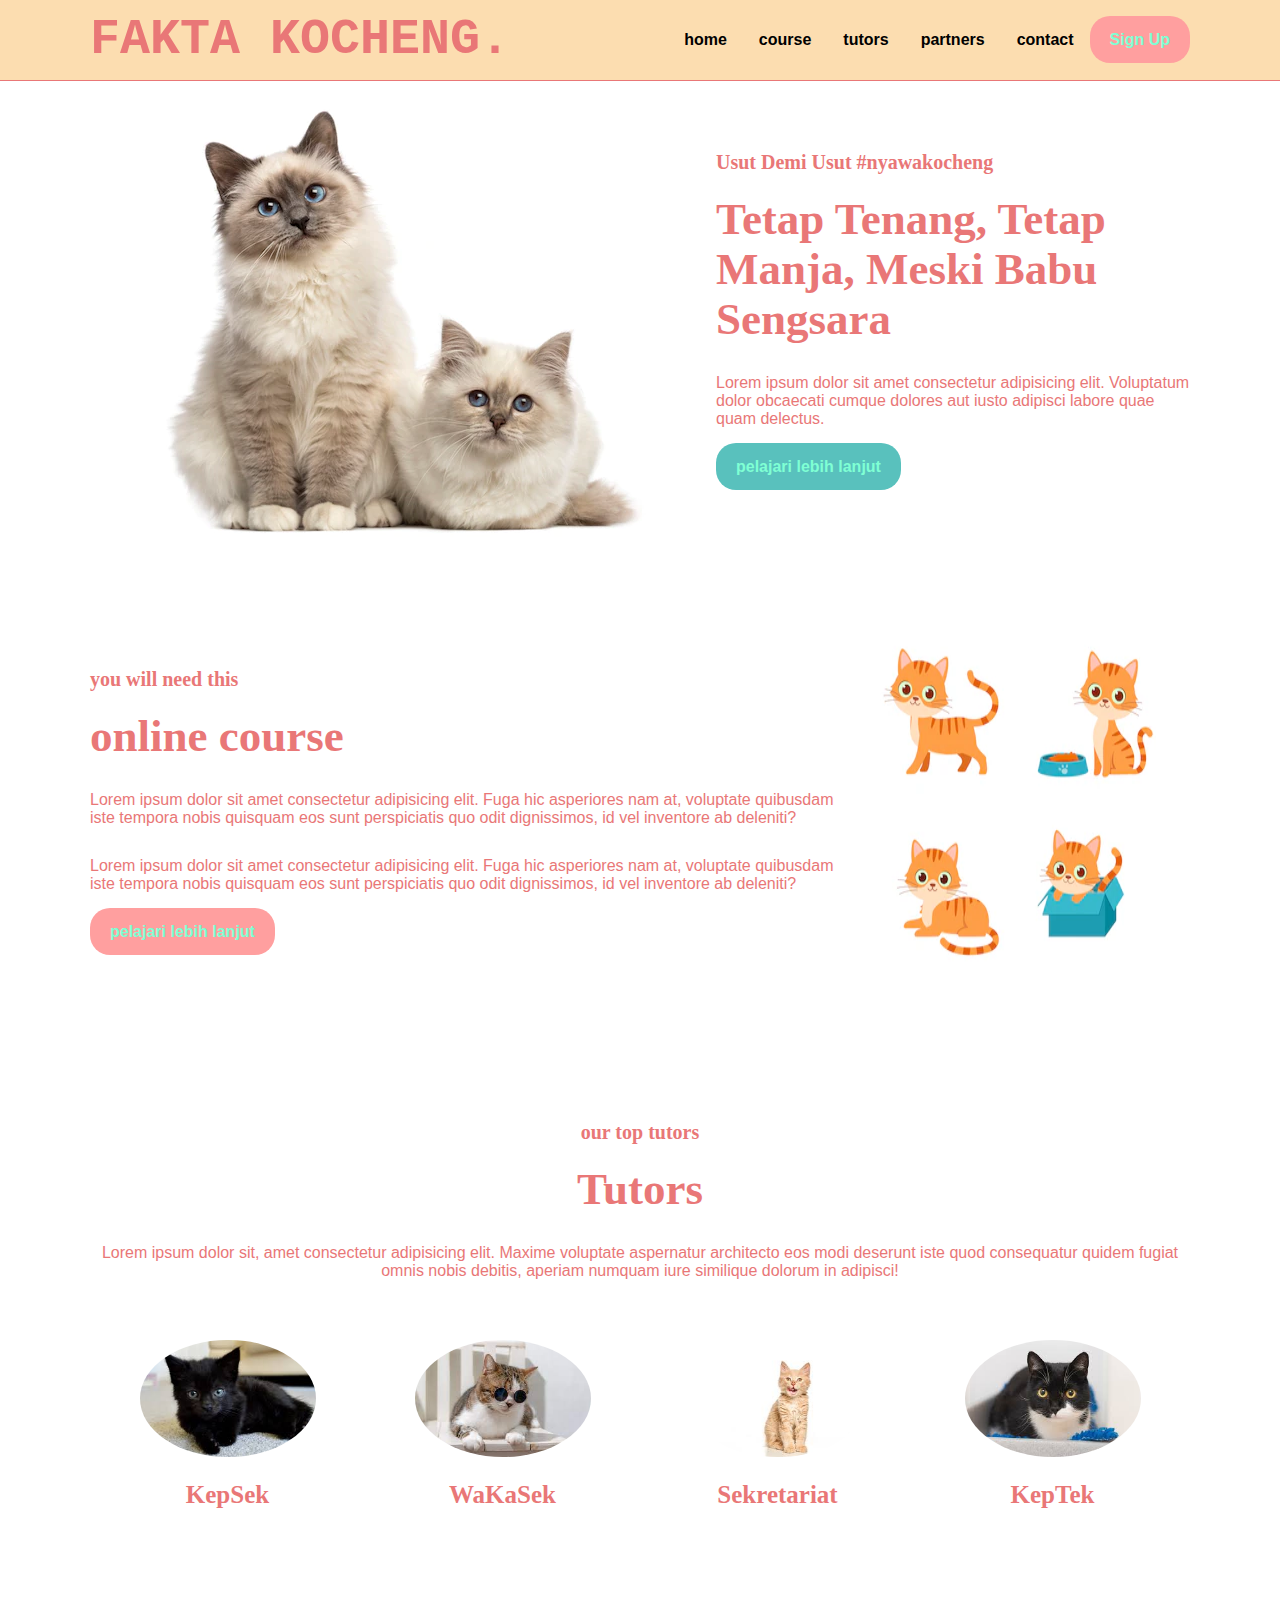
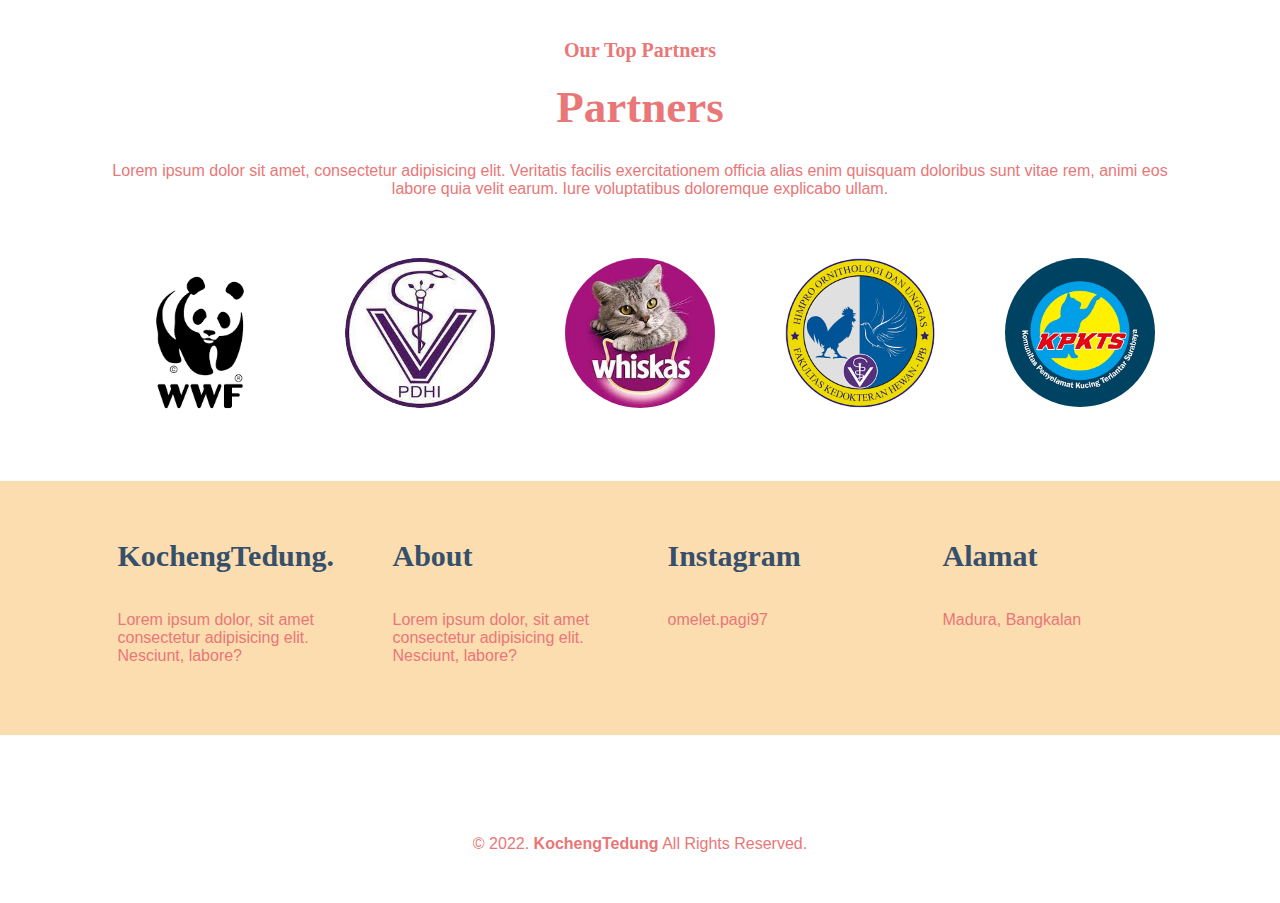
<file: index.html>
<!DOCTYPE html>
<html lang="en">
<head>
    <meta charset="UTF-8">
    <meta http-equiv="X-UA-Compatible" content="IE=edge">
    <meta name="viewport" content="width=device-width, initial-scale=1.0">
    <title>Kocheng Tedung</title>
    <link rel="stylesheet" href="accessoris.css">
</head>
<body>
    <nav>
        <div class="wrapper">
            <div class="logo"><a href="">FAKTA KOCHENG.</a></div>
            <div class="menu">
                <ul>
                    <li><a href="#home">home</a></li>
                    <li><a href="#course">course</a></li>
                    <li><a href="#tutors">tutors</a></li>
                    <li><a href="#partners">partners</a></li>
                    <li><a href="contact.html">contact</a></li>
                    <li><a href="" class="tbl-biru">Sign Up</a></li>
                </ul>
            </div>
        </div>
    </nav>
    <div class="wrapper">
        <!-- untuk home -->
        <section id="home">
            <img src="miawww1.webp"/>
            <div class="kolom">
                <p class="deskripsi">Usut Demi Usut #nyawakocheng</p>
                <h2>Tetap Tenang, Tetap Manja, Meski Babu Sengsara</h2>
                <p>Lorem ipsum dolor sit amet consectetur adipisicing elit. Voluptatum dolor obcaecati cumque dolores aut iusto adipisci labore quae quam delectus.</p>
                <p><a href="" class="tbl-pink">pelajari lebih lanjut</a></p>
            </div>
        </section>

        <!-- untuk course -->
        <section id="course">
            <div class="kolom">
                <p class="deskripsi">you will need this</p>
                <h2>online course</h2>
                <p>Lorem ipsum dolor sit amet consectetur adipisicing elit. Fuga hic asperiores nam at, voluptate quibusdam iste tempora nobis quisquam eos sunt perspiciatis quo odit dignissimos, id vel inventore ab deleniti?</p>
                <p>Lorem ipsum dolor sit amet consectetur adipisicing elit. Fuga hic asperiores nam at, voluptate quibusdam iste tempora nobis quisquam eos sunt perspiciatis quo odit dignissimos, id vel inventore ab deleniti?</p>
                <p><a href="" class="tbl-biru">pelajari lebih lanjut</a></p>
            </div>
            <img src="cartoon.webp"/>
        </section>
        <!-- untuk tutors -->
        <section id="tutors">
            <div class="tengah">
                <div class="kolom">
                    <p class="deskripsi">our top tutors</p>
                    <h2>Tutors</h2>
                    <p>Lorem ipsum dolor sit, amet consectetur adipisicing elit. Maxime voluptate aspernatur architecto eos modi deserunt iste quod consequatur quidem fugiat omnis nobis debitis, aperiam numquam iure similique dolorum in adipisci!</p>
                </div>
                <div class="tutors-list">
                    <div class="kartu-tutors">
                        <img src="cat5.jpg"/>
                        <p>KepSek</p>
                    </div>
                    <div class="kartu-tutors">
                        <img src="cat2.jpg"/>
                        <p>WaKaSek</p>
                    </div>
                    <div class="kartu-tutors">
                        <img src="cat3.jpg"/>
                        <p>Sekretariat</p>
                    </div>
                    <div class="kartu-tutors">
                        <img src="cat4.jpg"/>
                        <p>KepTek</p>
                    </div>
                </div>
            </div>
        </section>
        <!-- partners -->
        <section id="partners">
            <div class="tengah">
                <div class="kolom">
                    <p class="deskripsi">Our Top Partners</p>
                    <h2>Partners</h2>
                    <p>Lorem ipsum dolor sit amet, consectetur adipisicing elit. Veritatis facilis exercitationem officia alias enim quisquam doloribus sunt vitae rem, animi eos labore quia velit earum. Iure voluptatibus doloremque explicabo ullam.</p>
                </div>
                <div class="partners-list">
                    <div class="kartu-partners">
                        <img src="logo1.png"/>
                    </div>
                    <div class="kartu-partners">
                        <img src="logo2.jpg">
                    </div>
                    <div class="kartu-partners">
                        <img src="logo3.jpg">
                    </div> 
                    <div class="kartu-partners">
                        <img src="logo4.png">
                    </div>
                    <div class="kartu-partners">
                        <img src="logo5.png">
                    </div>
                </div> 
            </div>       
        </section>                   
    </div>

    <div id="contact">
        <div class="wrapper">
            <div class="footer">
                <div class="footer-section">
                    <h3>KochengTedung.</h3>
                    <p>Lorem ipsum dolor, sit amet consectetur adipisicing elit. Nesciunt, labore?</p>
                </div>
                <div class="footer-section">
                    <h3>About</h3>
                    <p>Lorem ipsum dolor, sit amet consectetur adipisicing elit. Nesciunt, labore?</p>
                </div>
                <div class="footer-section">
                    <h3>Instagram</h3>
                    <p>omelet.pagi97</p>
                </div>
                <div class="footer-section">
                    <h3>Alamat</h3>
                    <p>Madura, Bangkalan</p>
                </div>
            </div>
        </div>
    </div>
    <div id="copyright">
        <div class="wrapper">
            &copy; 2022. <b>KochengTedung</b> All Rights Reserved.
        </div>
    </div>
</body>
</html>
</file>
<file: accessoris.css>
*{
    text-decoration: none;
    margin: 0px;
    padding: 0px;
}

body {
    margin: 0px;
    padding: 0px;
    font-family: 'Open Sans',sans-serif;
}

.wrapper {
    width: 1100px;
    margin: auto;
    position: relative;
    color: #E97777;
}

.logo a {
    font-size: 50px;
    font-weight: 800;
    float: left;
    font-family: courier;
    color: #E97777;
}

.menu {
    float: right;
}

nav {
    width: 100%;
    margin: auto;
    display: flex;
    line-height: 80px;
    position: sticky;
    position: -webkit-sticky;
    top: 0;
    background: #FCDDB0;
    z-index: 1;
    border-bottom: 1px solid #E97777;
}

nav ul {
    list-style-type: none;
    margin: 0;
    padding: 0;
    overflow: hidden;
}

nav ul li {
    float: left;
}

nav ul li a {
    color: black;
    font-weight: bold;
    text-align: center;
    padding: 0px 16px 0px 16px;
    text-decoration: none;
}

nav ul li a:hover {
    text-decoration: underline;
}

section {
    margin: auto;
    display: flex;
    margin-bottom: 50px;
}

.kolom {
    margin-top: 50px;
    margin-bottom: 50px;
}

.kolom .deskripsi {
    font-size: 20px;
    font-weight: bold;
    font-family: 'comic sans ms';
    color: #E97777;
}

h2 {
    font-family: 'comic sans ms';
    font-weight: 800;
    font-size: 45px;
    margin-bottom: 20px;
    color: #E97777;
    width: 100%;
    line-height: 50px;
}

a.tbl-biru {
    background: #FF9F9F;
    border-radius: 20px;
    margin-top: 20px;
    padding: 15px 20px 15px 20px;
    color: aquamarine;
    cursor: pointer;
    font-weight: bold;
}

a.tbl-biru:hover {
    background: #59C1BD;
    text-decoration: none;
}

a.tbl-pink {
    background: #59C1BD;
    border-radius: 20px;
    margin-top: 20px;
    padding: 15px 20px 15px 20px;
    color: aquamarine;
    cursor: pointer;
    font-weight: bold;
}

p {
    margin: 10px 0px 10px 0px;
    padding: 10px 0px 10px 0px;
}

a.tbl-pink:hover {
    background: #FF9F9F;
    text-decoration: none;
}

.tengah {
    text-align: center;
    width: 100%;
}

.tutors-list {
    width: 100%;
    position: relative;
    display: flex;
    flex-wrap: wrap;
}

.kartu-tutors {
    width: 20%;
    margin: 0 auto;
}

.kartu-tutors img {
    width: 80%;
    border-radius: 50%;
}

.kartu-tutors p {
    font-family: 'comic sans ms';
    font-weight: 800;
    font-size: 25px;
    text-align: center;
    color: #E97777;
}

.partners-list {
    width: 100%;
    position: relative;
    display: flex;
    flex-wrap: wrap;
}

.kartu-partners {
    width: 20%;
    margin: 0 auto;
}

.kartu-partners img {
    width: 150px;
    border-radius: 50%;
}

#contact {
    background: #FCDDB0;
    padding:50px 0px 50px 0px;
}

.footer {
    width: 100%;
    position: relative;
    display: flex;
    flex-wrap: wrap;
    margin: auto;
}

.footer-section {
    width: 20%;
    margin: 0 auto;
}

h3 {
    font-family: 'comic sans ms';
    font-weight: 800;
    font-size: 30px;
    margin-bottom: 20px;
    color: #364f6b;
    width: 100%;
    line-height: 50px;
}

#copyright {
    text-align: center;
    width: 100%;
    padding: 50px 0px 50px 0px;
    margin-top: 50px;
}

@media screen and (max-width: 991.98px) {
    .wrapper {
        width: 90%;
    }

    .logo a {
        display: block;
        width: 100%;
        text-align: center;
    }

    nav .menu {
        width: 100%;
        margin: 0;
    }

    nav .menu ul {
        text-align: center;
        margin: auto;
        line-height: 60px;
    }

    nav .menu ul li {
        display: inline-block;
        float: none;
    }

    section {
        display: block;
    }

    section img {
        display: block;
        width: 100%;
        height: auto;
    }

    .kartu-tutors {
        width: 50%;
    }

    .kartu-partners {
        width: 50%;
    }
}
</file>
